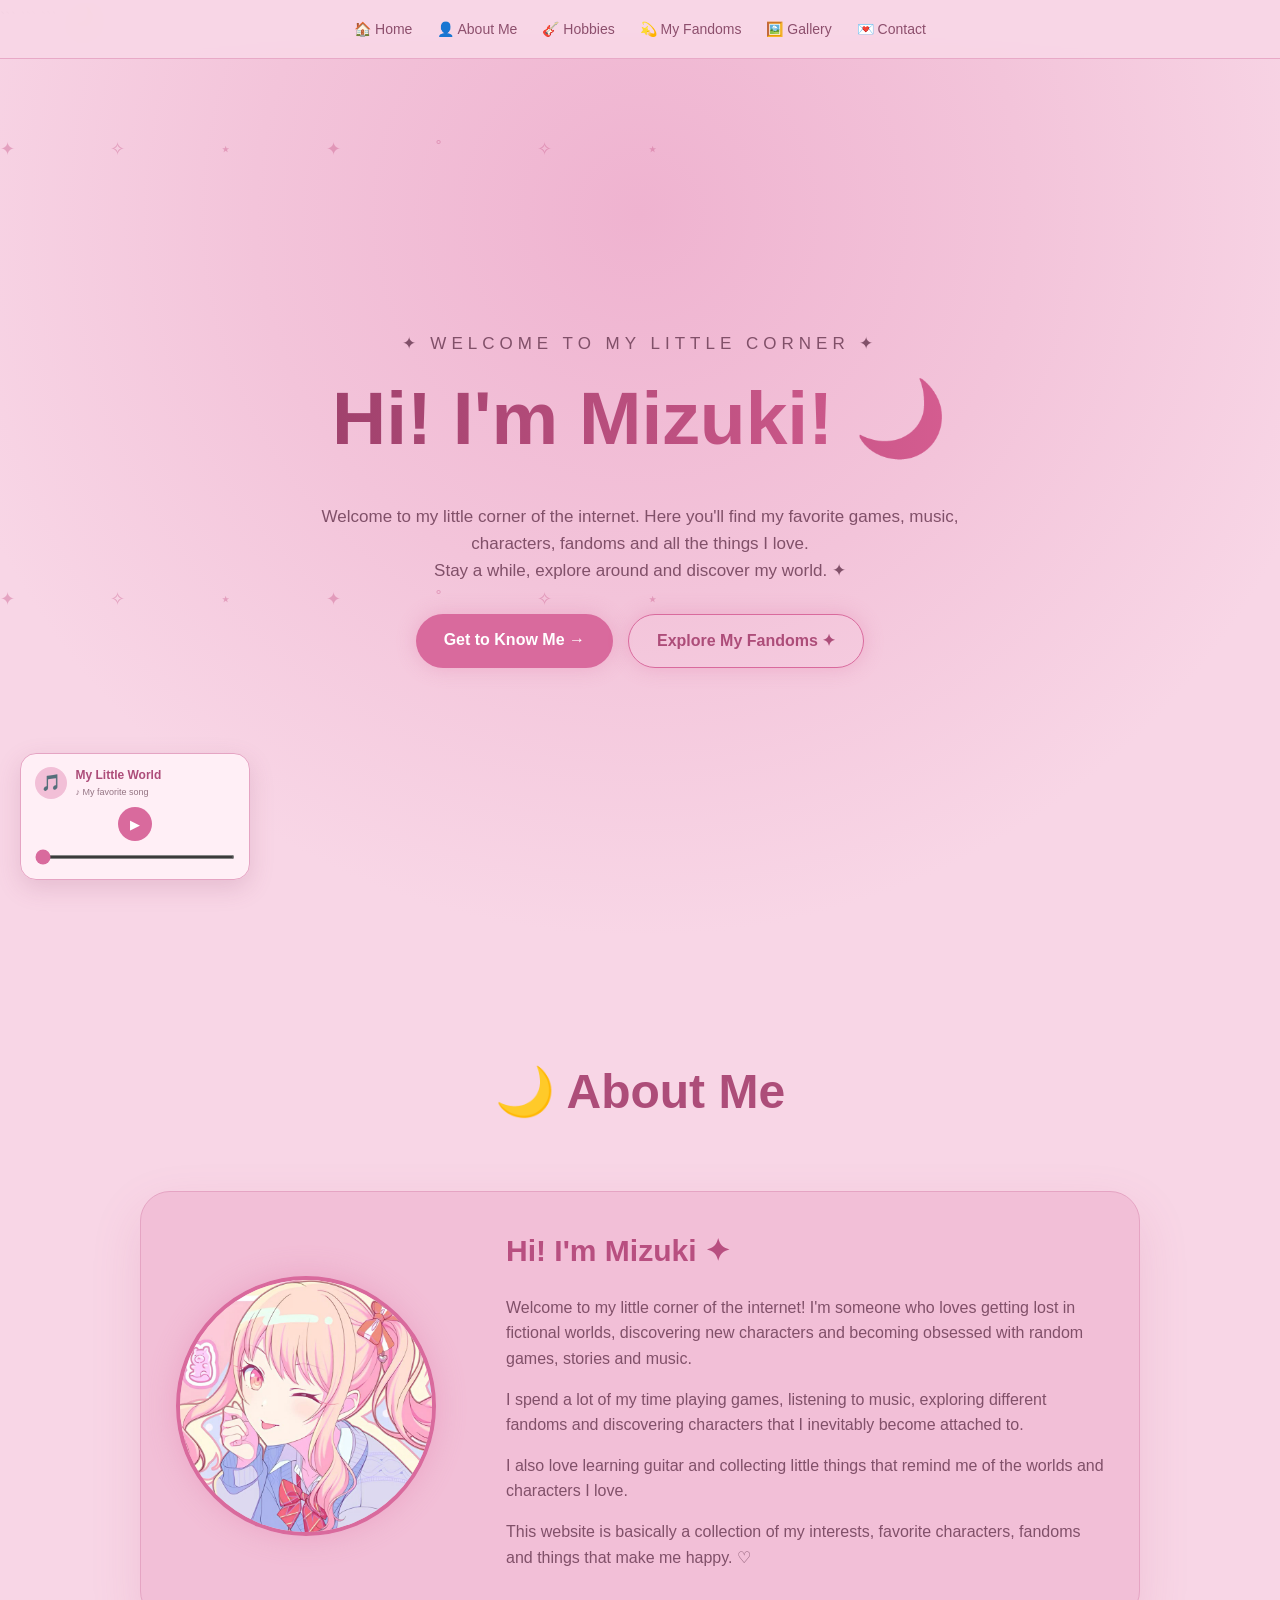
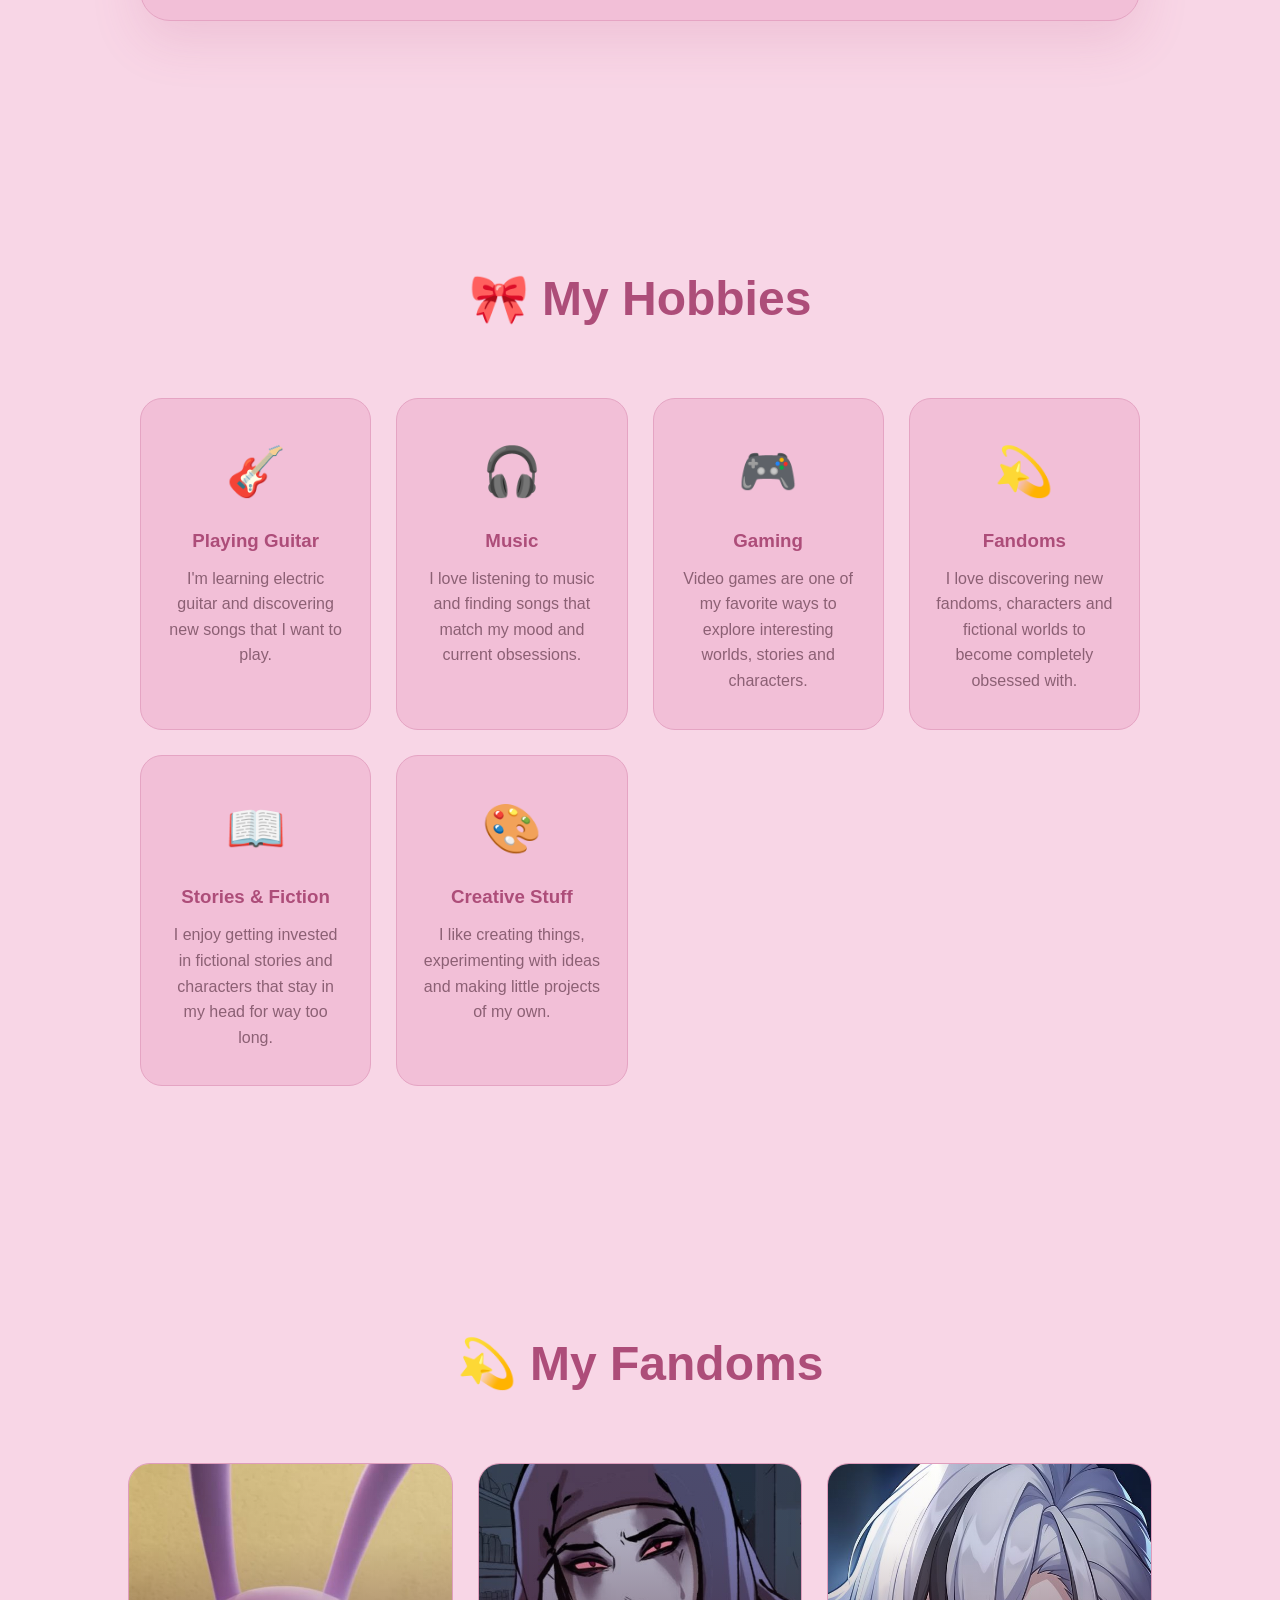
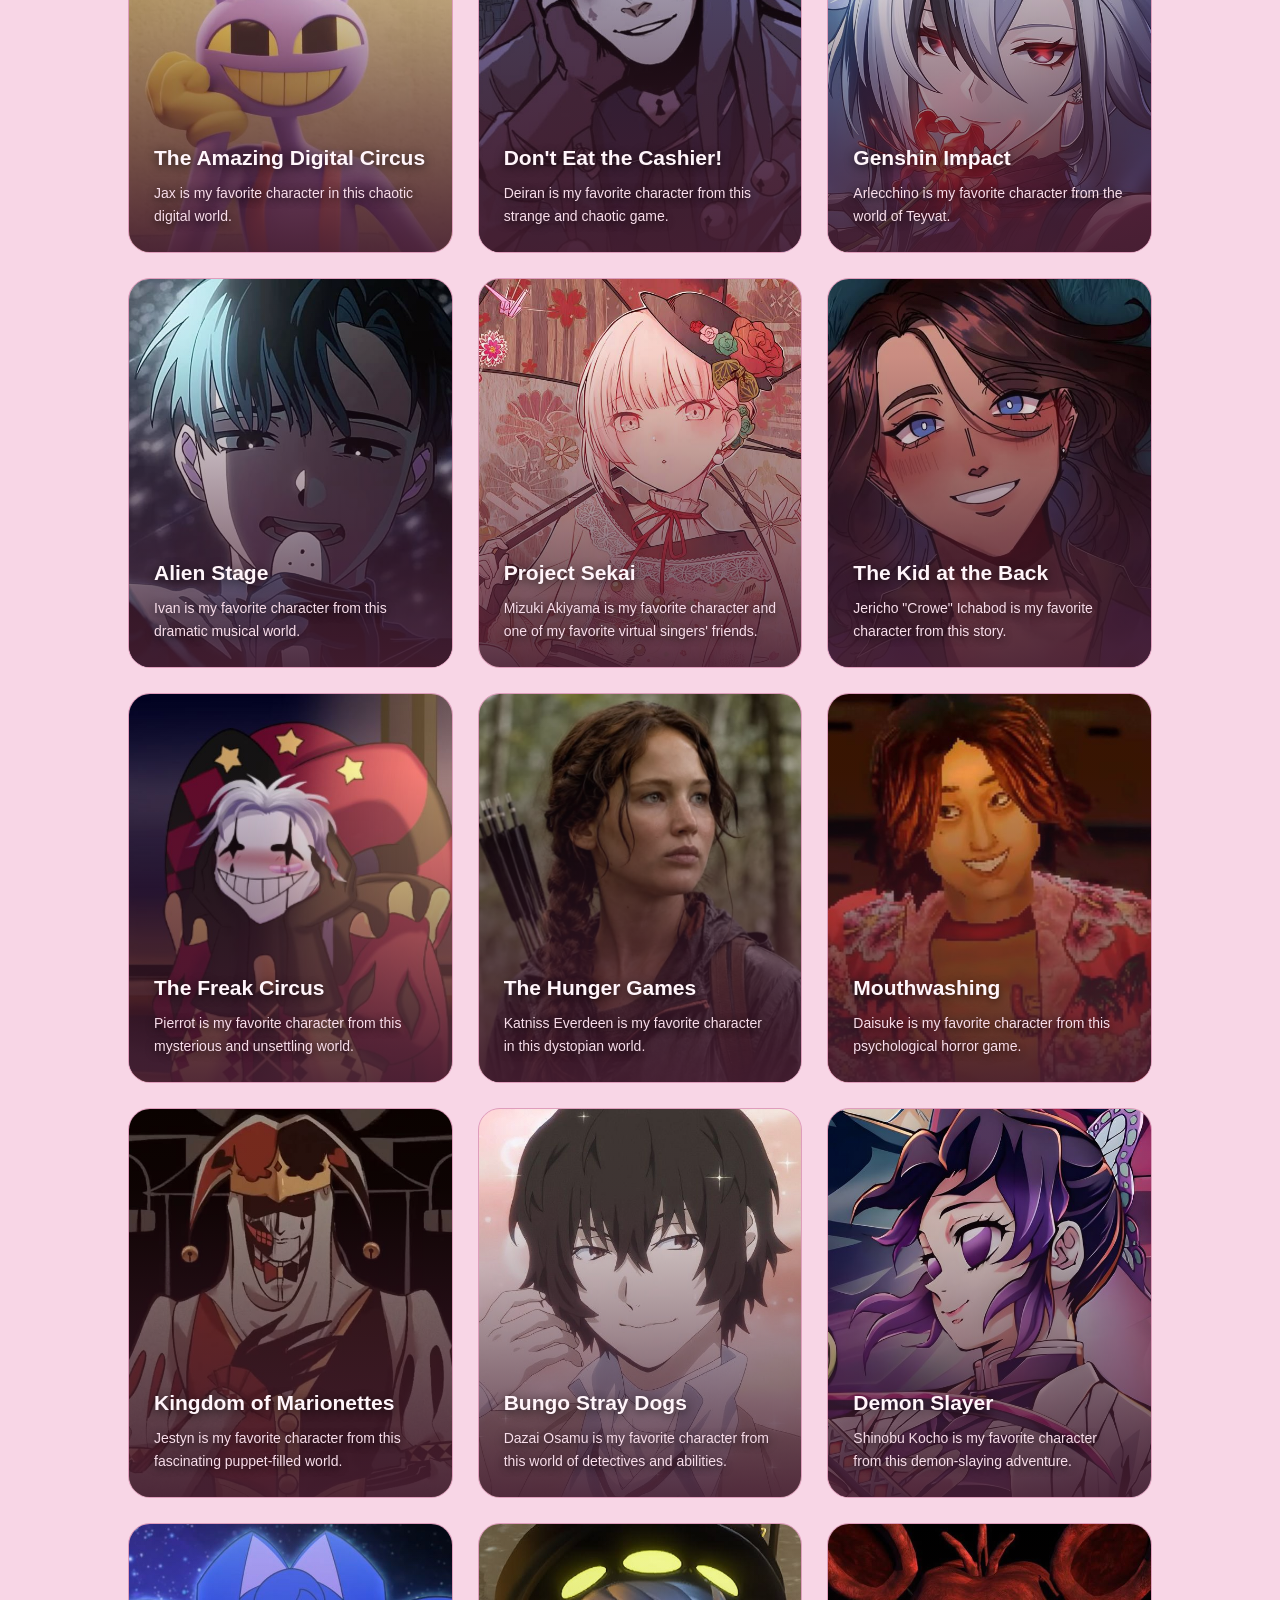
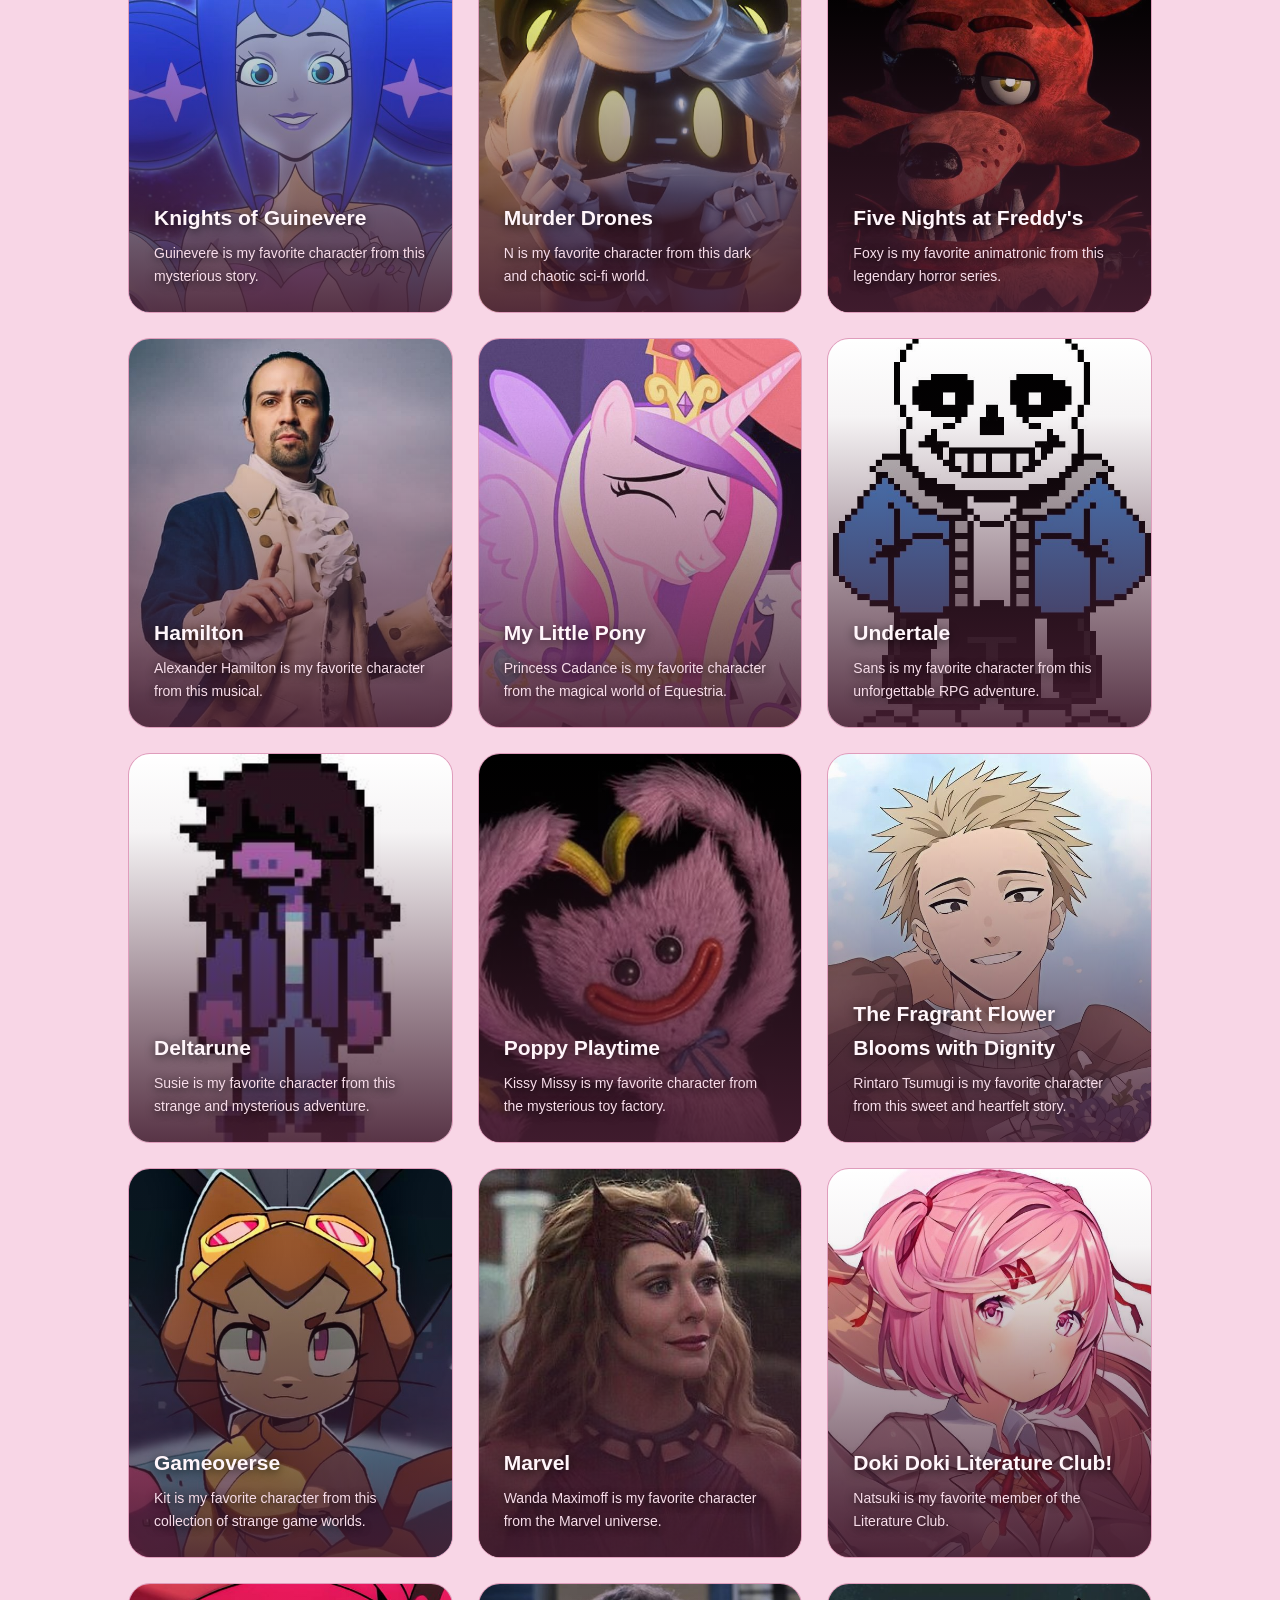
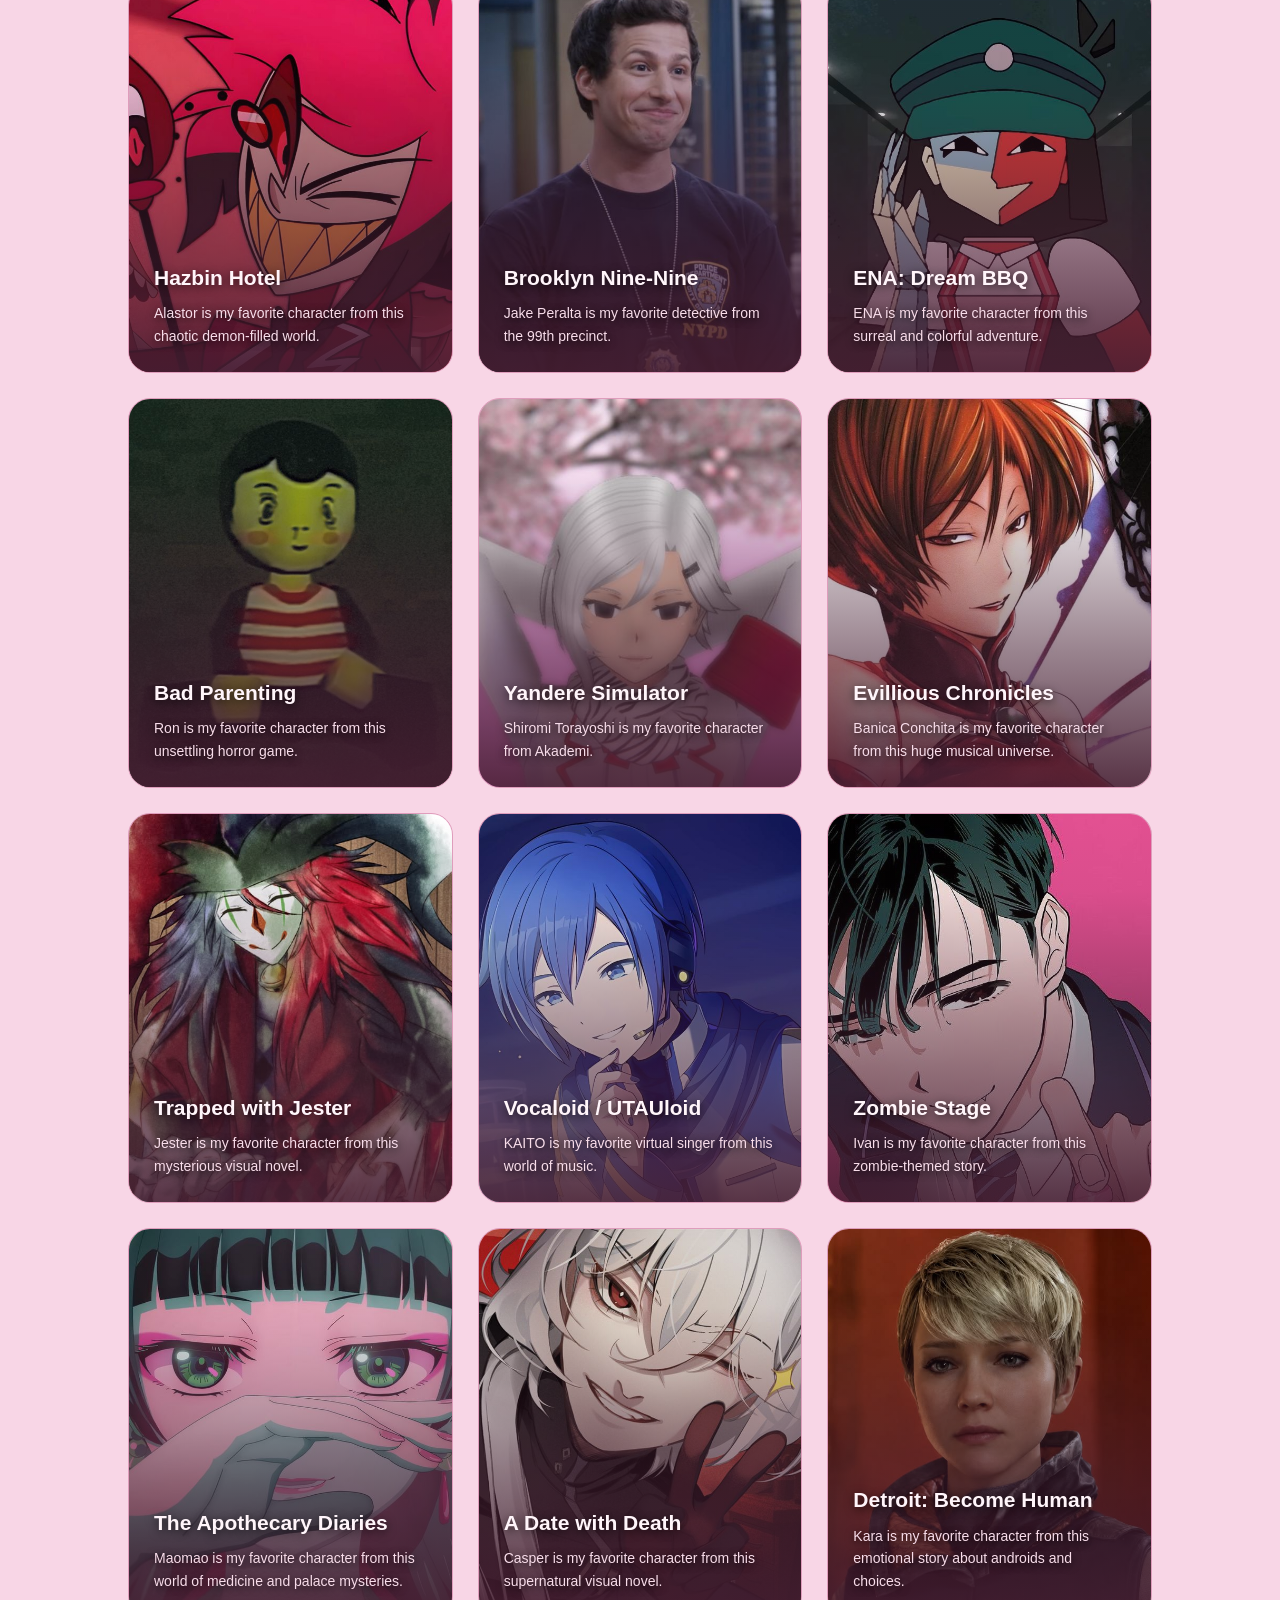
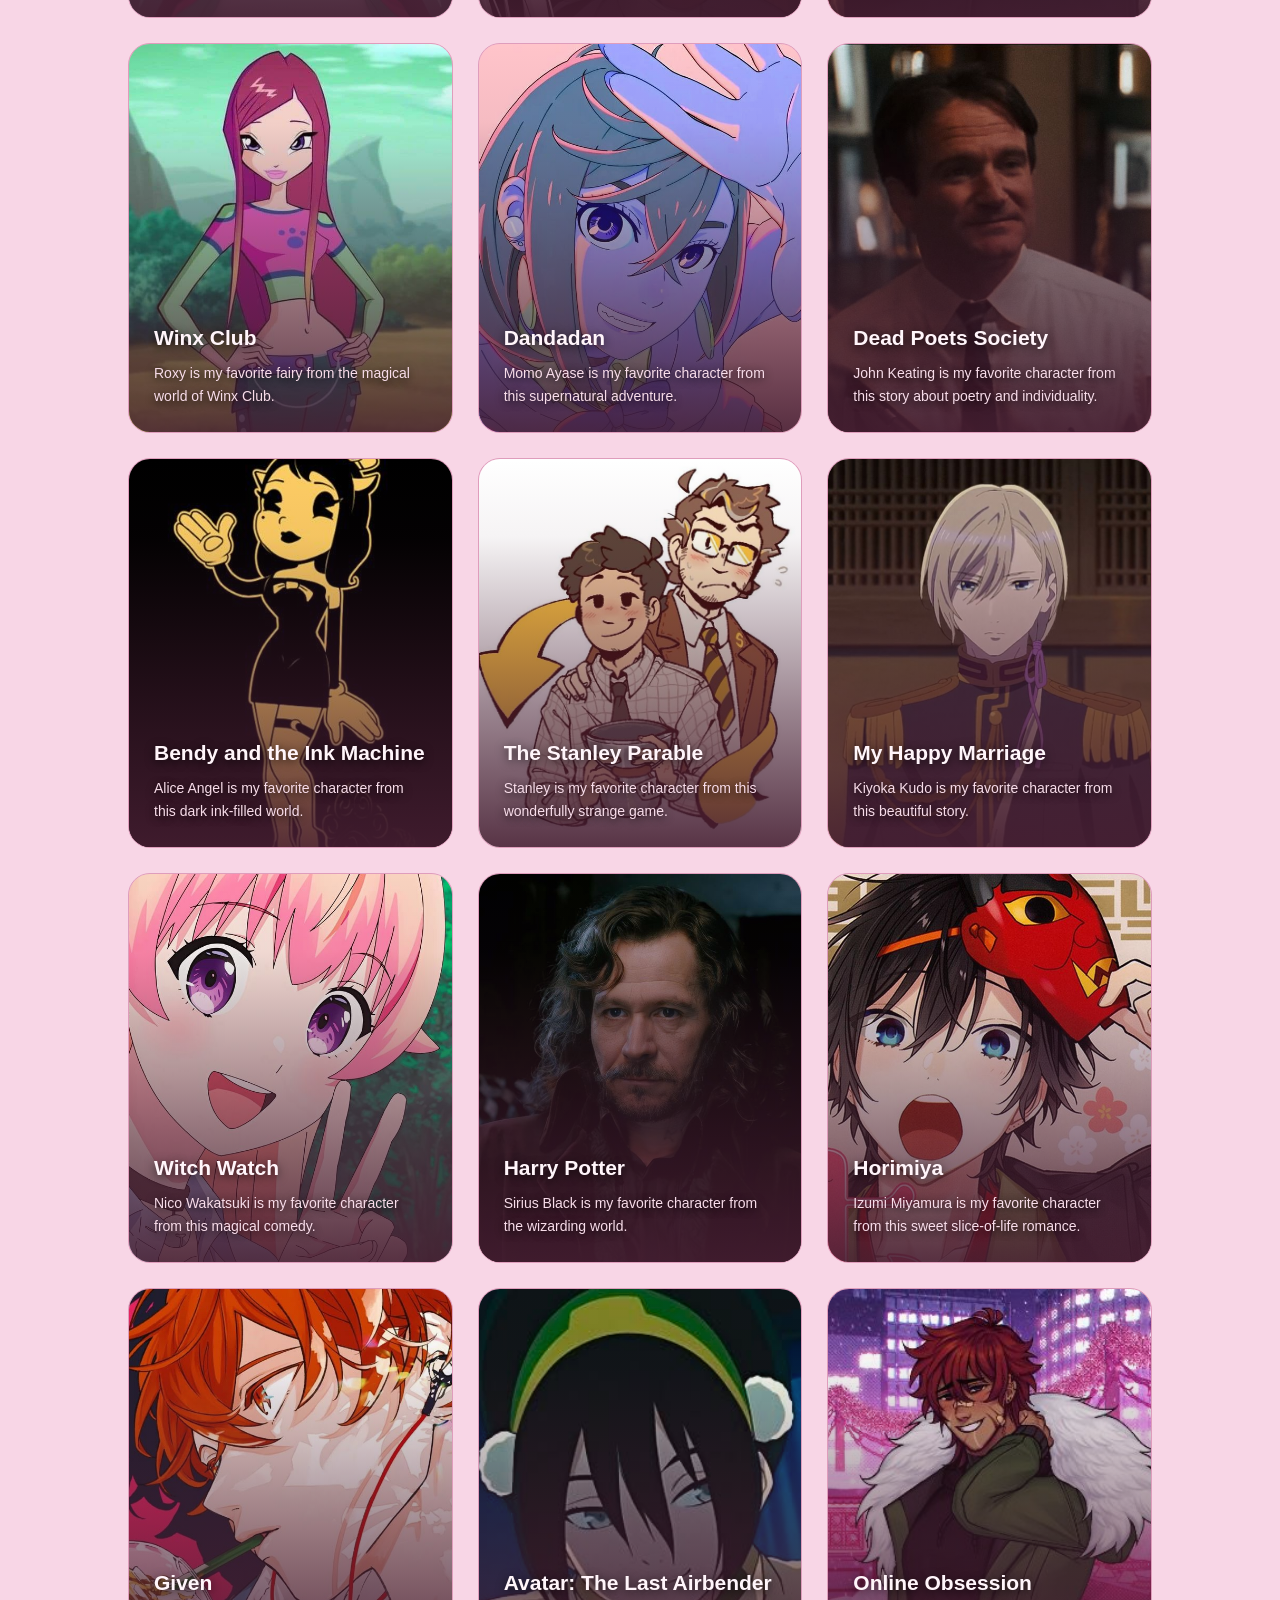
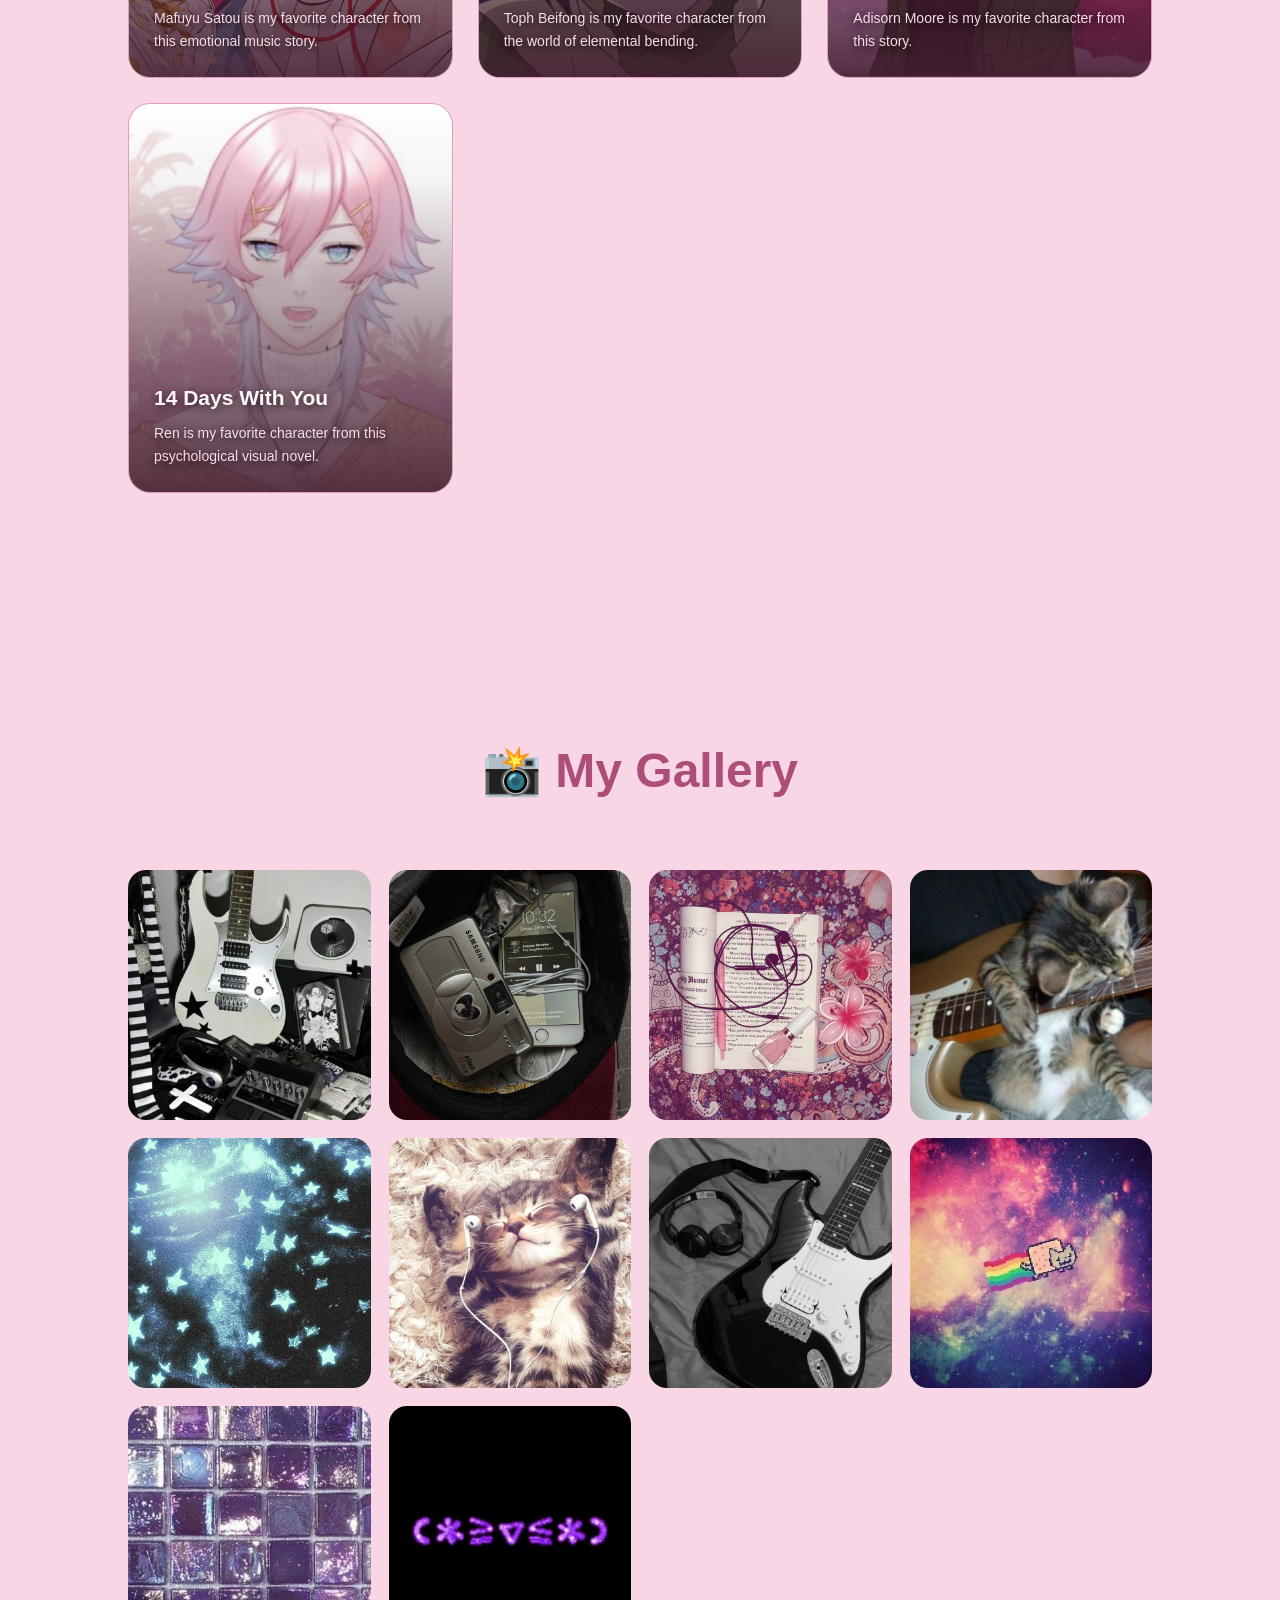
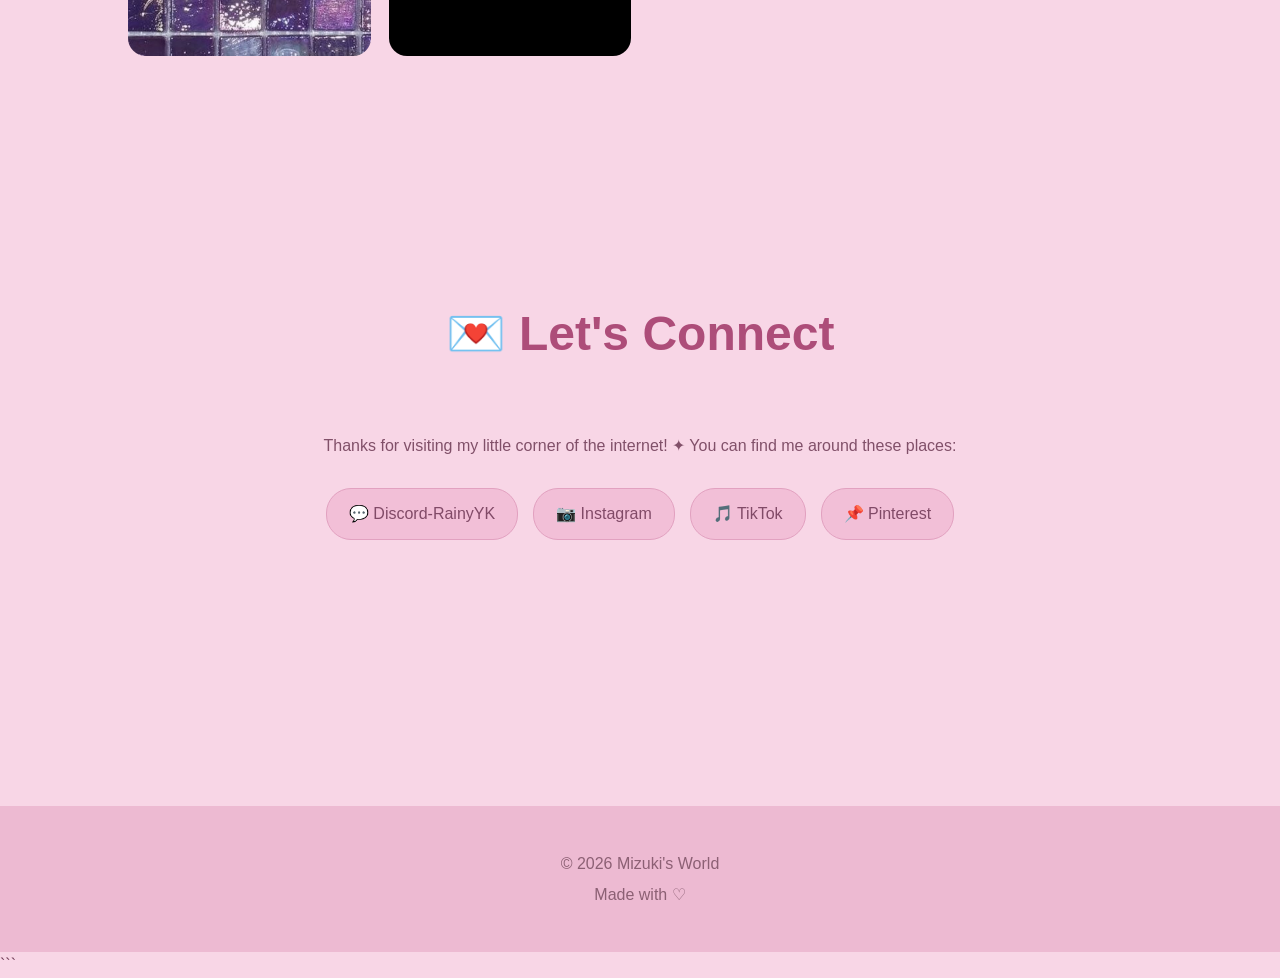
<file: index.html>
<!DOCTYPE html>

<html lang="en">

<head>

```
<meta charset="UTF-8">
<meta name="viewport" content="width=device-width, initial-scale=1.0">

<title>Mizuki's World</title>

<link rel="stylesheet" href="style.css">
<link rel="icon" type="image/png" href="favicon.png">
```

</head>

<body>

```
<!-- =========================
     🌸 LOADING SCREEN
========================== -->

<div id="loading-screen">

    <div class="loading-content">

        <div class="loading-symbol">✦</div>

        <h2>Welcome to my world</h2>

        <p>Loading... 🌸</p>

    </div>

</div>


<!-- =========================
     NAVIGATION
========================== -->

<nav>

    <a href="#home">🏠 Home</a>

    <a href="#about">👤 About Me</a>

    <a href="#hobbies">🎸 Hobbies</a>

    <a href="#fandoms">💫 My Fandoms</a>

    <a href="#gallery">🖼️ Gallery</a>

    <a href="#contact">💌 Contact</a>

</nav>


<!-- DARK MODE BUTTON -->

<button id="theme-toggle" class="theme-button">
    🌙
</button>


<!-- =========================
     🏠 HOME
========================== -->

<section id="home" class="hero">

    <div class="hero-content">

        <p class="small-title">
            ✦ WELCOME TO MY LITTLE CORNER ✦
        </p>

        <h1>
            Hi! I'm Mizuki! 🌙
        </h1>

        <p>
            Welcome to my little corner of the internet.
            Here you'll find my favorite games, music, characters,
            fandoms and all the things I love.
        </p>

        <p>
            Stay a while, explore around and discover my world. ✦
        </p>

        <div class="hero-buttons">

            <a href="#about" class="button">
                Get to Know Me →
            </a>

            <a href="#fandoms" class="button secondary-button">
                Explore My Fandoms ✦
            </a>

        </div>

    </div>

</section>


<!-- =========================
     👤 ABOUT ME
========================== -->

<section id="about" class="section">

    <h2>🌙 About Me</h2>

    <div class="about">

        <img
            src="profile.jpg"
            alt="My profile picture"
        >

        <div class="about-text">

            <h3>
                Hi! I'm Mizuki ✦
            </h3>

            <p>
                Welcome to my little corner of the internet!
                I'm someone who loves getting lost in fictional worlds,
                discovering new characters and becoming obsessed with random
                games, stories and music.
            </p>

            <p>
                I spend a lot of my time playing games, listening to music,
                exploring different fandoms and discovering characters
                that I inevitably become attached to.
            </p>

            <p>
                I also love learning guitar and collecting little things
                that remind me of the worlds and characters I love.
            </p>

            <p>
                This website is basically a collection of my interests,
                favorite characters, fandoms and things that make me happy. ♡
            </p>

        </div>

    </div>

</section>


<!-- =========================
     🎀 HOBBIES
========================== -->

<section id="hobbies" class="section">

    <h2>🎀 My Hobbies</h2>

    <div class="cards">

        <div class="card">

            <span>🎸</span>

            <h3>Playing Guitar</h3>

            <p>
                I'm learning electric guitar and discovering new songs
                that I want to play.
            </p>

        </div>


        <div class="card">

            <span>🎧</span>

            <h3>Music</h3>

            <p>
                I love listening to music and finding songs that match
                my mood and current obsessions.
            </p>

        </div>


        <div class="card">

            <span>🎮</span>

            <h3>Gaming</h3>

            <p>
                Video games are one of my favorite ways to explore
                interesting worlds, stories and characters.
            </p>

        </div>


        <div class="card">

            <span>💫</span>

            <h3>Fandoms</h3>

            <p>
                I love discovering new fandoms, characters and fictional
                worlds to become completely obsessed with.
            </p>

        </div>


        <div class="card">

            <span>📖</span>

            <h3>Stories & Fiction</h3>

            <p>
                I enjoy getting invested in fictional stories and
                characters that stay in my head for way too long.
            </p>

        </div>


        <div class="card">

            <span>🎨</span>

            <h3>Creative Stuff</h3>

            <p>
                I like creating things, experimenting with ideas and
                making little projects of my own.
            </p>

        </div>

    </div>

</section>


<!-- =========================
     💫 FANDOMS
========================== -->

<section id="fandoms" class="section">

    <h2>💫 My Fandoms</h2>

    <div class="fandom-grid">


        <!-- 1 -->

        <div class="fandom-card">

            <img src="jax.jpg" alt="Jax">

            <div>

                <h3>The Amazing Digital Circus</h3>

                <p>
                    Jax is my favorite character in this chaotic digital world.
                </p>

            </div>

        </div>


        <!-- 2 -->

        <div class="fandom-card">

            <img src="deiran.jpg" alt="Deiran">

            <div>

                <h3>Don't Eat the Cashier!</h3>

                <p>
                    Deiran is my favorite character from this strange and chaotic game.
                </p>

            </div>

        </div>


        <!-- 3 -->

        <div class="fandom-card">

            <img src="arlecchino.jpg" alt="Arlecchino">

            <div>

                <h3>Genshin Impact</h3>

                <p>
                    Arlecchino is my favorite character from the world of Teyvat.
                </p>

            </div>

        </div>


        <!-- 4 -->

        <div class="fandom-card">

            <img src="ivan.jpg" alt="Ivan">

            <div>

                <h3>Alien Stage</h3>

                <p>
                    Ivan is my favorite character from this dramatic musical world.
                </p>

            </div>

        </div>


        <!-- 5 -->

        <div class="fandom-card">

            <img src="mizuki.jpg" alt="Mizuki Akiyama">

            <div>

                <h3>Project Sekai</h3>

                <p>
                    Mizuki Akiyama is my favorite character and one of my favorite virtual singers' friends.
                </p>

            </div>

        </div>


        <!-- 6 -->

        <div class="fandom-card">

            <img src="crowe.jpg" alt="Jericho Crowe Ichabod">

            <div>

                <h3>The Kid at the Back</h3>

                <p>
                    Jericho "Crowe" Ichabod is my favorite character from this story.
                </p>

            </div>

        </div>


        <!-- 7 -->

        <div class="fandom-card">

            <img src="pierrot.jpg" alt="Pierrot">

            <div>

                <h3>The Freak Circus</h3>

                <p>
                    Pierrot is my favorite character from this mysterious and unsettling world.
                </p>

            </div>

        </div>


        <!-- 8 -->

        <div class="fandom-card">

            <img src="katniss.jpg" alt="Katniss Everdeen">

            <div>

                <h3>The Hunger Games</h3>

                <p>
                    Katniss Everdeen is my favorite character in this dystopian world.
                </p>

            </div>

        </div>


        <!-- 9 -->

        <div class="fandom-card">

            <img src="daisuke.jpg" alt="Daisuke">

            <div>

                <h3>Mouthwashing</h3>

                <p>
                    Daisuke is my favorite character from this psychological horror game.
                </p>

            </div>

        </div>


        <!-- 10 -->

        <div class="fandom-card">

            <img src="jestyn.jpg" alt="Jestyn">

            <div>

                <h3>Kingdom of Marionettes</h3>

                <p>
                    Jestyn is my favorite character from this fascinating puppet-filled world.
                </p>

            </div>

        </div>


        <!-- 11 -->

        <div class="fandom-card">

            <img src="dazai.jpg" alt="Dazai Osamu">

            <div>

                <h3>Bungo Stray Dogs</h3>

                <p>
                    Dazai Osamu is my favorite character from this world of detectives and abilities.
                </p>

            </div>

        </div>


        <!-- 12 -->

        <div class="fandom-card">

            <img src="shinobu.jpg" alt="Shinobu Kocho">

            <div>

                <h3>Demon Slayer</h3>

                <p>
                    Shinobu Kocho is my favorite character from this demon-slaying adventure.
                </p>

            </div>

        </div>


        <!-- 13 -->

        <div class="fandom-card">

            <img src="guinevere.jpg" alt="Guinevere">

            <div>

                <h3>Knights of Guinevere</h3>

                <p>
                    Guinevere is my favorite character from this mysterious story.
                </p>

            </div>

        </div>


        <!-- 14 -->

        <div class="fandom-card">

            <img src="n.jpg" alt="N">

            <div>

                <h3>Murder Drones</h3>

                <p>
                    N is my favorite character from this dark and chaotic sci-fi world.
                </p>

            </div>

        </div>


        <!-- 15 -->

        <div class="fandom-card">

            <img src="foxy.jpg" alt="Foxy">

            <div>

                <h3>Five Nights at Freddy's</h3>

                <p>
                    Foxy is my favorite animatronic from this legendary horror series.
                </p>

            </div>

        </div>


        <!-- 16 -->

        <div class="fandom-card">

            <img src="hamilton.jpg" alt="Alexander Hamilton">

            <div>

                <h3>Hamilton</h3>

                <p>
                    Alexander Hamilton is my favorite character from this musical.
                </p>

            </div>

        </div>


        <!-- 17 -->

        <div class="fandom-card">

            <img src="cadance.jpg" alt="Princess Cadance">

            <div>

                <h3>My Little Pony</h3>

                <p>
                    Princess Cadance is my favorite character from the magical world of Equestria.
                </p>

            </div>

        </div>


        <!-- 18 -->

        <div class="fandom-card">

            <img src="sans.jpg" alt="Sans">

            <div>

                <h3>Undertale</h3>

                <p>
                    Sans is my favorite character from this unforgettable RPG adventure.
                </p>

            </div>

        </div>


        <!-- 19 -->

        <div class="fandom-card">

            <img src="susie.jpg" alt="Susie">

            <div>

                <h3>Deltarune</h3>

                <p>
                    Susie is my favorite character from this strange and mysterious adventure.
                </p>

            </div>

        </div>


        <!-- 20 -->

        <div class="fandom-card">

            <img src="kissy-missy.jpg" alt="Kissy Missy">

            <div>

                <h3>Poppy Playtime</h3>

                <p>
                    Kissy Missy is my favorite character from the mysterious toy factory.
                </p>

            </div>

        </div>


        <!-- 21 -->

        <div class="fandom-card">

            <img src="rintaro.jpg" alt="Rintaro Tsumugi">

            <div>

                <h3>The Fragrant Flower Blooms with Dignity</h3>

                <p>
                    Rintaro Tsumugi is my favorite character from this sweet and heartfelt story.
                </p>

            </div>

        </div>


        <!-- 22 -->

        <div class="fandom-card">

            <img src="kit.jpg" alt="Kit">

            <div>

                <h3>Gameoverse</h3>

                <p>
                    Kit is my favorite character from this collection of strange game worlds.
                </p>

            </div>

        </div>


        <!-- 23 -->

        <div class="fandom-card">

            <img src="wanda.jpg" alt="Wanda Maximoff">

            <div>

                <h3>Marvel</h3>

                <p>
                    Wanda Maximoff is my favorite character from the Marvel universe.
                </p>

            </div>

        </div>


        <!-- 24 -->

        <div class="fandom-card">

            <img src="natsuki.jpg" alt="Natsuki">

            <div>

                <h3>Doki Doki Literature Club!</h3>

                <p>
                    Natsuki is my favorite member of the Literature Club.
                </p>

            </div>

        </div>


        <!-- 25 -->

        <div class="fandom-card">

            <img src="alastor.jpg" alt="Alastor">

            <div>

                <h3>Hazbin Hotel</h3>

                <p>
                    Alastor is my favorite character from this chaotic demon-filled world.
                </p>

            </div>

        </div>


        <!-- 26 -->

        <div class="fandom-card">

            <img src="jake.jpg" alt="Jake Peralta">

            <div>

                <h3>Brooklyn Nine-Nine</h3>

                <p>
                    Jake Peralta is my favorite detective from the 99th precinct.
                </p>

            </div>

        </div>


        <!-- 27 -->

        <div class="fandom-card">

            <img src="ena.jpg" alt="ENA">

            <div>

                <h3>ENA: Dream BBQ</h3>

                <p>
                    ENA is my favorite character from this surreal and colorful adventure.
                </p>

            </div>

        </div>


        <!-- 28 -->

        <div class="fandom-card">

            <img src="ron.jpg" alt="Ron">

            <div>

                <h3>Bad Parenting</h3>

                <p>
                    Ron is my favorite character from this unsettling horror game.
                </p>

            </div>

        </div>


        <!-- 29 -->

        <div class="fandom-card">

            <img src="shiromi.jpg" alt="Shiromi Torayoshi">

            <div>

                <h3>Yandere Simulator</h3>

                <p>
                    Shiromi Torayoshi is my favorite character from Akademi.
                </p>

            </div>

        </div>


        <!-- 30 -->

        <div class="fandom-card">

            <img src="banica.jpg" alt="Banica Conchita">

            <div>

                <h3>Evillious Chronicles</h3>

                <p>
                    Banica Conchita is my favorite character from this huge musical universe.
                </p>

            </div>

        </div>


        <!-- 31 -->

        <div class="fandom-card">

            <img src="jester.jpg" alt="Jester">

            <div>

                <h3>Trapped with Jester</h3>

                <p>
                    Jester is my favorite character from this mysterious visual novel.
                </p>

            </div>

        </div>


        <!-- 32 -->

        <div class="fandom-card">

            <img src="kaito.jpg" alt="KAITO">

            <div>

                <h3>Vocaloid / UTAUloid</h3>

                <p>
                    KAITO is my favorite virtual singer from this world of music.
                </p>

            </div>

        </div>


        <!-- 33 -->

        <div class="fandom-card">

            <img src="ivan-zombie.jpg" alt="Ivan">

            <div>

                <h3>Zombie Stage</h3>

                <p>
                    Ivan is my favorite character from this zombie-themed story.
                </p>

            </div>

        </div>


        <!-- 34 -->

        <div class="fandom-card">

            <img src="maomao.jpg" alt="Maomao">

            <div>

                <h3>The Apothecary Diaries</h3>

                <p>
                    Maomao is my favorite character from this world of medicine and palace mysteries.
                </p>

            </div>

        </div>


        <!-- 35 -->

        <div class="fandom-card">

            <img src="casper.jpg" alt="Casper">

            <div>

                <h3>A Date with Death</h3>

                <p>
                    Casper is my favorite character from this supernatural visual novel.
                </p>

            </div>

        </div>


        <!-- 36 -->

        <div class="fandom-card">

            <img src="kara.jpg" alt="Kara">

            <div>

                <h3>Detroit: Become Human</h3>

                <p>
                    Kara is my favorite character from this emotional story about androids and choices.
                </p>

            </div>

        </div>


        <!-- 37 -->

        <div class="fandom-card">

            <img src="roxy.jpg" alt="Roxy">

            <div>

                <h3>Winx Club</h3>

                <p>
                    Roxy is my favorite fairy from the magical world of Winx Club.
                </p>

            </div>

        </div>


        <!-- 38 -->

        <div class="fandom-card">

            <img src="momo.jpg" alt="Momo Ayase">

            <div>

                <h3>Dandadan</h3>

                <p>
                    Momo Ayase is my favorite character from this supernatural adventure.
                </p>

            </div>

        </div>


        <!-- 39 -->

        <div class="fandom-card">

            <img src="keating.jpg" alt="John Keating">

            <div>

                <h3>Dead Poets Society</h3>

                <p>
                    John Keating is my favorite character from this story about poetry and individuality.
                </p>

            </div>

        </div>


        <!-- 40 -->

        <div class="fandom-card">

            <img src="alice-angel.jpg" alt="Alice Angel">

            <div>

                <h3>Bendy and the Ink Machine</h3>

                <p>
                    Alice Angel is my favorite character from this dark ink-filled world.
                </p>

            </div>

        </div>


        <!-- 41 -->

        <div class="fandom-card">

            <img src="stanley.jpg" alt="Stanley">

            <div>

                <h3>The Stanley Parable</h3>

                <p>
                    Stanley is my favorite character from this wonderfully strange game.
                </p>

            </div>

        </div>


        <!-- 42 -->

        <div class="fandom-card">

            <img src="kiyoka.jpg" alt="Kiyoka Kudo">

            <div>

                <h3>My Happy Marriage</h3>

                <p>
                    Kiyoka Kudo is my favorite character from this beautiful story.
                </p>

            </div>

        </div>


        <!-- 43 -->

        <div class="fandom-card">

            <img src="nico.jpg" alt="Nico Wakatsuki">

            <div>

                <h3>Witch Watch</h3>

                <p>
                    Nico Wakatsuki is my favorite character from this magical comedy.
                </p>

            </div>

        </div>


        <!-- 44 -->

        <div class="fandom-card">

            <img src="sirius.jpg" alt="Sirius Black">

            <div>

                <h3>Harry Potter</h3>

                <p>
                    Sirius Black is my favorite character from the wizarding world.
                </p>

            </div>

        </div>


        <!-- 45 -->

        <div class="fandom-card">

            <img src="miyamura.jpg" alt="Izumi Miyamura">

            <div>

                <h3>Horimiya</h3>

                <p>
                    Izumi Miyamura is my favorite character from this sweet slice-of-life romance.
                </p>

            </div>

        </div>


        <!-- 46 -->

        <div class="fandom-card">

            <img src="mafuyu.jpg" alt="Mafuyu Satou">

            <div>

                <h3>Given</h3>

                <p>
                    Mafuyu Satou is my favorite character from this emotional music story.
                </p>

            </div>

        </div>


        <!-- 47 -->

        <div class="fandom-card">

            <img src="toph.jpg" alt="Toph Beifong">

            <div>

                <h3>Avatar: The Last Airbender</h3>

                <p>
                    Toph Beifong is my favorite character from the world of elemental bending.
                </p>

            </div>

        </div>


        <!-- 48 -->

        <div class="fandom-card">

            <img src="adisorn.jpg" alt="Adisorn Moore">

            <div>

                <h3>Online Obsession</h3>

                <p>
                    Adisorn Moore is my favorite character from this story.
                </p>

            </div>

        </div>


        <!-- 49 -->

        <div class="fandom-card">

            <img src="ren.jpg" alt="Ren">

            <div>

                <h3>14 Days With You</h3>

                <p>
                    Ren is my favorite character from this psychological visual novel.
                </p>

            </div>

        </div>

    </div>

</section>


<!-- =========================
     🖼️ GALLERY
========================== -->

<section id="gallery" class="section">

    <h2>📸 My Gallery</h2>

    <div class="gallery">

        <img src="gallery/photo1.jpg" alt="Gallery image 1">
        <img src="gallery/photo2.jpg" alt="Gallery image 2">
        <img src="gallery/photo3.jpg" alt="Gallery image 3">
        <img src="gallery/photo4.jpg" alt="Gallery image 4">
        <img src="gallery/photo5.jpg" alt="Gallery image 5">
        <img src="gallery/photo6.jpg" alt="Gallery image 6">
        <img src="gallery/photo7.jpg" alt="Gallery image 7">
        <img src="gallery/photo8.jpg" alt="Gallery image 8">
        <img src="gallery/photo9.jpg" alt="Gallery image 9">
        <img src="gallery/photo10.jpg" alt="Gallery image 10">

    </div>

</section>


<!-- =========================
     💌 CONTACT
========================== -->

<section id="contact" class="section">

    <h2>💌 Let's Connect</h2>

    <p>
        Thanks for visiting my little corner of the internet! ✦
        You can find me around these places:
    </p>

    <div class="socials">

        <a
            href="https://discord.com"
            target="_blank"
            rel="noopener noreferrer"
        >
            💬 Discord-RainyYK
        </a>

        <a
            href="https://www.instagram.com/alnst2535"
            target="_blank"
            rel="noopener noreferrer"
        >
            📷 Instagram
        </a>

        <a
            href="https://www.tiktok.com/@crmn2535"
            target="_blank"
            rel="noopener noreferrer"
        >
            🎵 TikTok
        </a>

        <a
            href="https://tr.pinterest.com/lilyalbusseverus"
            target="_blank"
            rel="noopener noreferrer"
        >
            📌 Pinterest
        </a>

    </div>

</section>


<!-- =========================
     🌸 FOOTER
========================== -->

<footer>

    <p>
        © 2026 Mizuki's World
    </p>

    <p id="secret-trigger">
        Made with ♡
    </p>

</footer>


<!-- =========================
     🎵 MUSIC PLAYER
========================== -->

<div class="music-player">

    <div class="music-info">

        <div class="music-icon">
            🎵
        </div>

        <div class="music-text">

            <strong>
                My Little World
            </strong>

            <small>
                ♪ My favorite song
            </small>

        </div>

    </div>


    <div class="music-controls">

        <button id="music-toggle">
            ▶
        </button>

    </div>


    <input
        type="range"
        id="music-progress"
        min="0"
        max="100"
        value="0"
    >


    <audio id="background-music" loop>

        <source
            src="vibehorn-background-music-496933.mp3"
            type="audio/mpeg"
       
     </audio>

</div>


<!-- =========================
     💛 SECRET SISTER SURPRISE
========================== -->

<div id="sister-secret">

    <div class="sister-secret-content">

        <button
            id="close-secret"
            class="secret-close"
            aria-label="Close"
        >
            ×
        </button>

        <div class="secret-symbol">
            ✦
        </div>

        <h2>
            You found a secret! 💛
        </h2>

        <img
            src="abla.jpg"
            alt="A special memory"
        >

        <h3>
            For my sister ♡
        </h3>

        <p>
            This little part of my world is just for you.
            Thank you for always being there for me. 🌸
        </p>

        <p>
            I love you so much! ♡
        </p>

    </div>

</div>


<!-- =========================
     JAVASCRIPT
========================== -->

<script src="script.js"></script>
```

</body>

</html>
</file>
<file: style.css>
/* =========================
   🌸 GLOBAL
========================= */

* {
    margin: 0;
    padding: 0;
    box-sizing: border-box;
}

html {
    scroll-behavior: smooth;
}

body {
    font-family: Arial, sans-serif;

    background: #f8d6e6;
    color: #713d57;

    line-height: 1.6;

    overflow-x: hidden;
}


/* =========================
   🌸 NAVIGATION
========================= */

nav {
    position: fixed;

    top: 0;
    left: 0;

    width: 100%;

    display: flex;
    justify-content: center;
    align-items: center;

    gap: 25px;

    padding: 18px;

    background: rgba(248, 214, 230, 0.95);

    backdrop-filter: blur(12px);

    border-bottom: 1px solid #e8a9c7;

    z-index: 1000;
}

nav a {
    color: #8d4f6d;

    text-decoration: none;

    font-size: 14px;

    transition: 0.3s ease;
}

nav a:hover {
    color: #c9578a;

    transform: translateY(-3px);
}


/* =========================
   🌸 HOME / HERO
========================= */

.hero {
    min-height: 100vh;

    display: flex;

    justify-content: center;
    align-items: center;

    text-align: center;

    padding: 100px 20px 70px;

    background:
        radial-gradient(
            circle at 50% 20%,
            #efb3d0 0%,
            #f3c4da 40%,
            #f8d6e6 75%
        );
}

.hero-content {
    max-width: 800px;

    animation: fadeUp 1.2s ease;
}

.small-title {
    font-size: 14px;

    letter-spacing: 5px;

    color: #c9578a;

    margin-bottom: 20px;
}

.hero h1 {
    font-size: clamp(40px, 7vw, 75px);

    margin-bottom: 25px;

    background:
        linear-gradient(
            90deg,
            #9f416c,
            #d65d91
        );

    -webkit-background-clip: text;
    -webkit-text-fill-color: transparent;

    animation:
        fadeUp 1.2s ease,
        titleGlow 4s ease-in-out infinite alternate;
}

.hero p {
    max-width: 650px;

    margin: auto;

    color: #815069;

    font-size: 17px;
}


/* =========================
   🌸 BUTTONS
========================= */

.hero-buttons {
    display: flex;

    justify-content: center;

    gap: 15px;

    flex-wrap: wrap;
}

.button {
    position: relative;

    display: inline-block;

    margin-top: 30px;

    padding: 13px 28px;

    border-radius: 30px;

    background: #d96a9d;

    color: white;

    text-decoration: none;

    font-weight: bold;

    overflow: hidden;

    transition: 0.3s ease;

    box-shadow:
        0 0 20px rgba(217, 106, 157, 0.3);
}

.button::before {
    content: "";

    position: absolute;

    top: 0;
    left: -100%;

    width: 100%;
    height: 100%;

    background:
        linear-gradient(
            90deg,
            transparent,
            rgba(255,255,255,0.25),
            transparent
        );

    transition: 0.5s ease;
}

.button:hover::before {
    left: 100%;
}

.button:hover {
    background: #c9578a;

    transform: translateY(-4px) scale(1.04);

    box-shadow:
        0 0 35px rgba(201, 87, 138, 0.4);
}

.secondary-button {
    background: transparent;

    border: 1px solid #d96a9d;

    color: #ad4d79;
}

.secondary-button:hover {
    background: #d96a9d;

    color: white;
}


/* =========================
   ✨ SECTIONS
========================= */

.section {
    min-height: 70vh;

    padding: 120px 10%;

    opacity: 0;

    transform: translateY(35px);

    transition:
        opacity 0.8s ease,
        transform 0.8s ease;
}

.section.show {
    opacity: 1;

    transform: translateY(0);
}

.section h2 {
    text-align: center;

    font-size: clamp(32px, 5vw, 48px);

    margin-bottom: 60px;

    color: #ad4d79;
}


/* =========================
   🌷 ABOUT
========================= */

.about {
    max-width: 1000px;

    margin: auto;

    display: flex;

    align-items: center;

    gap: 70px;

    padding: 35px;

    border-radius: 30px;

    background: #f2bfd7;

    border: 1px solid #e5a4c3;

    box-shadow:
        0 20px 50px rgba(190, 80, 130, 0.15);
}

.about img {
    width: 260px;
    height: 260px;

    flex-shrink: 0;

    object-fit: cover;

    border-radius: 50%;

    border: 4px solid #d96a9d;

    box-shadow:
        0 0 30px rgba(217, 106, 157, 0.3);

    animation:
        profileFloat 5s ease-in-out infinite;

    transition: 0.4s ease;
}

.about img:hover {
    transform: scale(1.05);

    box-shadow:
        0 0 50px rgba(217, 106, 157, 0.5);
}

.about-text {
    flex: 1;
}

.about-text h3 {
    font-size: 30px;

    color: #b84f80;

    margin-bottom: 20px;
}

.about-text p {
    color: #815069;

    margin-bottom: 15px;

    font-size: 16px;
}


/* =========================
   🎨 HOBBIES
========================= */

.cards {
    display: grid;

    grid-template-columns:
        repeat(auto-fit, minmax(210px, 1fr));

    gap: 25px;

    max-width: 1000px;

    margin: auto;
}

.card {
    padding: 35px 25px;

    border-radius: 22px;

    background: #f2bfd7;

    border: 1px solid #e5a4c3;

    text-align: center;

    transition: 0.35s ease;
}

.card span {
    display: block;

    font-size: 48px;

    margin-bottom: 15px;
}

.card h3 {
    color: #ad4d79;

    margin-bottom: 10px;
}

.card p {
    color: #8c6074;
}

.card:hover {
    transform: translateY(-10px);

    border-color: #d96a9d;

    box-shadow:
        0 15px 35px rgba(190, 80, 130, 0.25);
}


/* =========================
   💜 FANDOMS
========================= */

#fandoms {
    position: relative;

    display: block;
}

.fandom-grid {
    display: grid;

    grid-template-columns:
        repeat(auto-fit, minmax(250px, 1fr));

    gap: 25px;

    max-width: 1200px;

    margin: auto;
}

.fandom-card {
    position: relative;

    min-height: 390px;

    overflow: hidden;

    display: flex;

    flex-direction: column;

    justify-content: flex-end;

    border-radius: 22px;

    background: #edb3ce;

    border: 1px solid #df9dbc;

    transition:
        transform 0.4s ease,
        box-shadow 0.4s ease,
        border-color 0.4s ease;
}

.fandom-card img {
    position: absolute;

    inset: 0;

    width: 100%;
    height: 100%;

    object-fit: cover;

    display: block;

    transition:
        transform 0.6s ease,
        filter 0.6s ease;
}

.fandom-card::after {
    content: "";

    position: absolute;

    inset: 0;

    background:
        linear-gradient(
            to top,
            rgba(70, 30, 50, 0.9) 0%,
            rgba(70, 30, 50, 0.55) 35%,
            rgba(70, 30, 50, 0.05) 80%,
            transparent 100%
        );

    pointer-events: none;
}

.fandom-card > div {
    position: relative;

    z-index: 2;

    width: 100%;

    padding: 25px;
}

.fandom-card h3 {
    font-size: 21px;

    color: #fff5fa;

    margin-bottom: 8px;

    text-shadow:
        0 2px 10px rgba(0, 0, 0, 0.7);

    transition: 0.3s ease;
}

.fandom-card p {
    color: #f8ddea;

    font-size: 14px;

    line-height: 1.6;

    text-shadow:
        0 2px 8px rgba(0, 0, 0, 0.8);
}

.fandom-card:hover {
    transform:
        translateY(-10px)
        scale(1.02);

    border-color: #d96a9d;

    box-shadow:
        0 20px 45px rgba(190, 80, 130, 0.3),
        0 0 30px rgba(232, 139, 181, 0.2);
}

.fandom-card:hover img {
    transform: scale(1.08);

    filter: brightness(1.08);
}

.fandom-card:hover h3 {
    color: white;

    text-shadow:
        0 0 12px rgba(255, 200, 230, 0.8);
}


/* =========================
   🖼️ GALLERY
========================= */

.gallery {
    display: grid;

    grid-template-columns:
        repeat(auto-fit, minmax(200px, 1fr));

    gap: 18px;

    max-width: 1100px;

    margin: auto;
}

.gallery img {
    width: 100%;

    height: 250px;

    object-fit: cover;

    border-radius: 18px;

    cursor: pointer;

    transition:
        transform 0.5s ease,
        filter 0.5s ease,
        box-shadow 0.5s ease;
}

.gallery img:hover {
    transform: scale(1.06);

    filter: brightness(1.08);

    box-shadow:
        0 15px 35px rgba(190, 80, 130, 0.25),
        0 0 20px rgba(232, 139, 181, 0.2);
}


/* =========================
   🖼️ LIGHTBOX
========================= */

.lightbox {
    position: fixed;

    inset: 0;

    width: 100%;
    height: 100%;

    display: flex;

    justify-content: center;
    align-items: center;

    padding: 30px;

    background: rgba(30, 15, 25, 0.88);

    z-index: 5000;

    animation: lightboxFade 0.3s ease;
}

.lightbox-content {
    position: relative;

    max-width: 900px;

    max-height: 90vh;
}

.lightbox-content img {
    display: block;

    max-width: 100%;

    max-height: 85vh;

    object-fit: contain;

    border-radius: 15px;

    box-shadow:
        0 0 50px rgba(232, 139, 181, 0.4);
}

.lightbox-close {
    position: absolute;

    top: -45px;
    right: 0;

    border: none;

    background: none;

    color: white;

    font-size: 35px;

    cursor: pointer;

    transition: 0.3s ease;
}

.lightbox-close:hover {
    color: #e88bb5;

    transform: scale(1.2);
}

@keyframes lightboxFade {

    from {
        opacity: 0;
    }

    to {
        opacity: 1;
    }

}


/* =========================
   💌 CONTACT
========================= */

#contact {
    text-align: center;
}

#contact > p {
    color: #815069;

    margin-bottom: 30px;
}

.socials {
    display: flex;

    justify-content: center;

    flex-wrap: wrap;

    gap: 15px;
}

.socials a {
    color: #814a67;

    text-decoration: none;

    padding: 12px 22px;

    border-radius: 25px;

    background: #f2bfd7;

    border: 1px solid #e2a1c0;

    transition: 0.3s ease;
}

.socials a:hover {
    background: #d96a9d;

    color: white;

    transform: translateY(-5px);
}


/* =========================
   🌸 FOOTER
========================= */

footer {
    padding: 45px 20px;

    text-align: center;

    background: #edbad2;

    color: #8c6074;
}

footer p:first-child {
    margin-bottom: 5px;
}


/* =========================
   ⭐ FLOATING STARS
========================= */

body::before,
body::after {
    content: "✦   ✧   ⋆   ✦   ˚   ✧   ⋆";

    position: fixed;

    left: 0;

    width: 100%;

    color: rgba(201, 87, 138, 0.4);

    font-size: 18px;

    letter-spacing: 45px;

    pointer-events: none;

    z-index: 997;

    white-space: nowrap;
}

body::before {
    top: 15%;

    animation:
        starsMove 18s linear infinite;
}

body::after {
    top: 65%;

    animation:
        starsMoveReverse 25s linear infinite;
}

@keyframes starsMove {

    from {
        transform: translateX(-100px);
    }

    to {
        transform: translateX(100px);
    }

}

@keyframes starsMoveReverse {

    from {
        transform: translateX(100px);
    }

    to {
        transform: translateX(-100px);
    }

}


/* =========================
   ✨ TITLE GLOW
========================= */

@keyframes titleGlow {

    from {
        filter:
            drop-shadow(
                0 0 5px rgba(192, 132, 252, 0.15)
            );
    }

    to {
        filter:
            drop-shadow(
                0 0 20px rgba(192, 132, 252, 0.55)
            );
    }

}


/* =========================
   🌸 LOADING SCREEN
========================= */

#loading-screen {
    position: fixed;

    inset: 0;

    z-index: 9999;

    display: flex;

    justify-content: center;
    align-items: center;

    background: #f3c4da;

    transition:
        opacity 0.8s ease,
        visibility 0.8s ease;
}

#loading-screen.hide {
    opacity: 0;

    visibility: hidden;
}

.loading-content {
    text-align: center;

    color: #9f416c;

    animation:
        loadingFloat 2s ease-in-out infinite;
}

.loading-symbol {
    font-size: 55px;

    margin-bottom: 15px;

    color: #d96a9d;

    animation:
        loadingSpin 3s linear infinite;
}

.loading-content h2 {
    font-size: 28px;

    margin-bottom: 8px;
}

.loading-content p {
    font-size: 14px;

    color: #a95778;
}

@keyframes loadingFloat {

    0%,
    100% {
        transform: translateY(0);
    }

    50% {
        transform: translateY(-8px);
    }

}

@keyframes loadingSpin {

    from {
        transform: rotate(0deg);
    }

    to {
        transform: rotate(360deg);
    }

}


/* =========================
   🎵 MUSIC PLAYER
========================= */

.music-player {
    position: fixed;

    bottom: 20px;
    left: 20px;

    width: 230px;

    padding: 12px 14px;

    background: rgba(255, 240, 247, 0.96);

    border: 1px solid #e5a4c3;

    border-radius: 16px;

    box-shadow:
        0 8px 25px rgba(150, 70, 110, 0.18);

    backdrop-filter: blur(10px);

    z-index: 3000;

    transition: 0.3s ease;
}

.music-player:hover {
    transform: translateY(-4px);

    box-shadow:
        0 12px 30px rgba(150, 70, 110, 0.25);
}

.music-info {
    display: flex;

    align-items: center;

    gap: 9px;

    margin-bottom: 8px;
}

.music-icon {
    width: 32px;
    height: 32px;

    display: flex;

    justify-content: center;
    align-items: center;

    flex-shrink: 0;

    border-radius: 50%;

    background: #f2bfd7;

    font-size: 16px;

    animation:
        musicBounce 1.5s ease-in-out infinite;
}

.music-text {
    display: flex;

    flex-direction: column;

    min-width: 0;
}

.music-text strong {
    color: #ad4d79;

    font-size: 12px;
}

.music-text small {
    color: #947482;

    font-size: 9px;
}

.music-controls {
    display: flex;

    justify-content: center;
    align-items: center;

    gap: 8px;
}

.music-controls button {
    width: 28px;
    height: 28px;

    border: none;

    border-radius: 50%;

    background: #f2bfd7;

    color: #8d4f6d;

    cursor: pointer;

    transition: 0.25s ease;
}

.music-controls button:hover {
    transform: scale(1.1);

    background: #e8a9c7;
}

#music-toggle {
    width: 34px;
    height: 34px;

    background: #d96a9d;

    color: white;
}

#music-toggle:hover {
    background: #c9578a;
}

#music-progress {
    width: 100%;

    height: 4px;

    margin-top: 8px;

    accent-color: #d96a9d;

    cursor: pointer;
}

@keyframes musicBounce {

    0%,
    100% {
        transform: translateY(0);
    }

    50% {
        transform: translateY(-4px);
    }

}


/* =========================
   💕 FLOATING DECORATIONS
========================= */

.floating-decoration {
    position: fixed;

    bottom: -50px;

    pointer-events: none;

    z-index: 998;

    color: #d96a9d;

    opacity: 0.7;

    animation:
        floatUp linear forwards;
}

@keyframes floatUp {

    0% {
        transform:
            translateY(0)
            rotate(0deg);

        opacity: 0;
    }

    10% {
        opacity: 0.7;
    }

    90% {
        opacity: 0.7;
    }

    100% {
        transform:
            translateY(-110vh)
            rotate(360deg);

        opacity: 0;
    }

}


/* =========================
   🌙 DARK MODE BUTTON
========================= */

.theme-button {
    border: none;

    background: transparent;

    font-size: 20px;

    cursor: pointer;

    padding: 5px 8px;

    transition: 0.3s ease;
}

.theme-button:hover {
    transform:
        scale(1.2)
        rotate(10deg);
}


/* =========================
   🌙 DARK MODE
========================= */

body.dark-mode {
    background: #17121c;

    color: #f5dce9;
}

body.dark-mode nav {
    background: rgba(23, 18, 28, 0.95);

    border-bottom-color:
        rgba(232, 139, 181, 0.2);
}

body.dark-mode nav a {
    color: #f1c6dc;
}

body.dark-mode nav a:hover {
    color: #f09ac0;
}

body.dark-mode .hero {
    background:
        radial-gradient(
            circle at 50% 20%,
            #4b2748 0%,
            #2d1c32 45%,
            #17121c 80%
        );
}

body.dark-mode .hero h1 {
    background:
        linear-gradient(
            90deg,
            #f7d8e8,
            #e88bb5
        );

    -webkit-background-clip: text;

    -webkit-text-fill-color: transparent;
}

body.dark-mode .hero p {
    color: #d7b8c8;
}

body.dark-mode .section h2 {
    color: #e88bb5;
}

body.dark-mode .about {
    background: #251b2a;

    border-color: #513047;
}

body.dark-mode .about-text h3 {
    color: #e88bb5;
}

body.dark-mode .about-text p {
    color: #d2b4c4;
}

body.dark-mode .card {
    background: #251b2a;

    border-color: #513047;
}

body.dark-mode .card h3 {
    color: #e88bb5;
}

body.dark-mode .card p {
    color: #c9aaba;
}

body.dark-mode .fandom-card {
    background: #211822;

    border-color: #513047;
}

body.dark-mode #contact > p {
    color: #d2b4c4;
}

body.dark-mode .socials a {
    background: #251b2a;

    border-color: #513047;

    color: #f1c6dc;
}

body.dark-mode footer {
    background: #211822;

    color: #b99aaa;
}

body.dark-mode .floating-decoration {
    color: #f09ac0;
}

body.dark-mode .music-player {
    background: rgba(37, 27, 42, 0.96);

    border-color: #513047;
}

body.dark-mode .music-icon,
body.dark-mode .music-controls button {
    background: #3b2635;

    color: #f1c6dc;
}

body.dark-mode .music-text strong {
    color: #e88bb5;
}

body.dark-mode .music-text small {
    color: #b99aaa;
}


/* =========================
   💛 SECRET SISTER
========================= */

#secret-trigger {
    cursor: pointer;

    user-select: none;

    transition: 0.3s ease;
}

#secret-trigger:hover {
    color: #d96a9d;

    transform: scale(1.05);
}

body.sister-mode {
    background: #fff4c7;

    color: #765b3a;
}

body.sister-mode nav {
    background: rgba(255, 244, 199, 0.95);

    border-bottom-color: #efd98c;
}

body.sister-mode nav a {
    color: #8f7040;
}

body.sister-mode .hero {
    background:
        radial-gradient(
            circle at 50% 20%,
            #ffe9a8 0%,
            #fff0bd 45%,
            #fff4c7 80%
        );
}

body.sister-mode .section h2 {
    color: #c79b45;
}

body.sister-mode footer {
    background: #f7df9e;

    color: #8f7040;
}


/* =========================
   💛 SECRET SCREEN
========================= */

#sister-secret {
    position: fixed;

    inset: 0;

    z-index: 10000;

    display: none;

    justify-content: center;
    align-items: center;

    padding: 30px;

    background:
        radial-gradient(
            circle at center,
            #fff9dc 0%,
            #fff1b8 55%,
            #f9dfa0 100%
        );

    overflow-y: auto;
}

#sister-secret.show {
    display: flex;

    animation:
        secretAppear 0.8s ease;
}

.sister-secret-content {
    position: relative;

    width: min(700px, 95%);

    padding: 40px;

    text-align: center;

    background:
        rgba(255, 250, 225, 0.92);

    border: 2px solid #efc979;

    border-radius: 30px;

    box-shadow:
        0 20px 60px rgba(190, 145, 55, 0.25);
}

.secret-symbol {
    font-size: 45px;

    color: #e7b84f;

    animation:
        secretSpin 4s linear infinite;
}

.sister-secret-content h2 {
    margin: 10px 0 25px;

    color: #c58e32;

    font-size: 32px;
}

.sister-secret-content img {
    display: block;

    width: min(500px, 100%);

    max-height: 500px;

    object-fit: cover;

    margin: 0 auto 25px;

    border-radius: 22px;

    border: 5px solid #fff9df;

    box-shadow:
        0 10px 30px rgba(160, 115, 35, 0.2);
}

.sister-secret-content h3 {
    color: #c58e32;

    font-size: 25px;

    margin-bottom: 15px;
}

.sister-secret-content p {
    color: #80663d;

    font-size: 16px;

    line-height: 1.8;

    margin-bottom: 8px;
}

.secret-close {
    position: absolute;

    top: 15px;
    right: 20px;

    border: none;

    background: transparent;

    color: #b88b3b;

    font-size: 32px;

    cursor: pointer;

    transition: 0.3s ease;
}

.secret-close:hover {
    transform:
        scale(1.2)
        rotate(10deg);

    color: #d96a9d;
}

@keyframes secretAppear {

    from {
        opacity: 0;

        transform: scale(0.95);
    }

    to {
        opacity: 1;

        transform: scale(1);
    }

}

@keyframes secretSpin {

    from {
        transform: rotate(0deg);
    }

    to {
        transform: rotate(360deg);
    }

}


/* =========================
   📱 MOBILE
========================= */

@media (max-width: 700px) {

    /* NAV */

    nav {
        gap: 10px;

        padding: 12px 8px;

        flex-wrap: wrap;
    }

    nav a {
        font-size: 11px;
    }


    /* HERO */

    .hero {
        padding:
            100px 20px 70px;
    }

    .hero h1 {
        font-size: 42px;
    }

    .hero p {
        font-size: 15px;
    }

    .hero-buttons {
        flex-direction: column;

        align-items: center;
    }

    .hero-buttons .button {
        width: 220px;

        text-align: center;
    }


    /* SECTIONS */

    .section {
        padding: 90px 6%;
    }

    .section h2 {
        font-size: 34px;
    }


    /* ABOUT */

    .about {
        flex-direction: column;

        text-align: center;

        gap: 30px;

        padding: 25px;
    }

    .about img {
        width: 200px;

        height: 200px;
    }


    /* HOBBIES */

    .cards {
        grid-template-columns: 1fr;
    }


    /* FANDOMS */

    .fandom-grid {
        grid-template-columns: 1fr;
    }

    .fandom-card {
        min-height: 350px;
    }


    /* GALLERY */

    .gallery {
        grid-template-columns:
            1fr 1fr;
    }

    .gallery img {
        height: 180px;
    }


    /* CONTACT */

    .socials {
        flex-direction: column;

        align-items: center;
    }

    .socials a {
        width: 220px;

        text-align: center;
    }


    /* MUSIC */

    .music-player {
        width: 210px;

        left: 50%;

        transform:
            translateX(-50%);

        bottom: 12px;
    }

    .music-player:hover {
        transform:
            translateX(-50%)
            translateY(-4px);
    }


    /* SECRET */

    .sister-secret-content {
        padding: 30px 20px;
    }

    .sister-secret-content h2 {
        font-size: 25px;
    }

}
</file>
